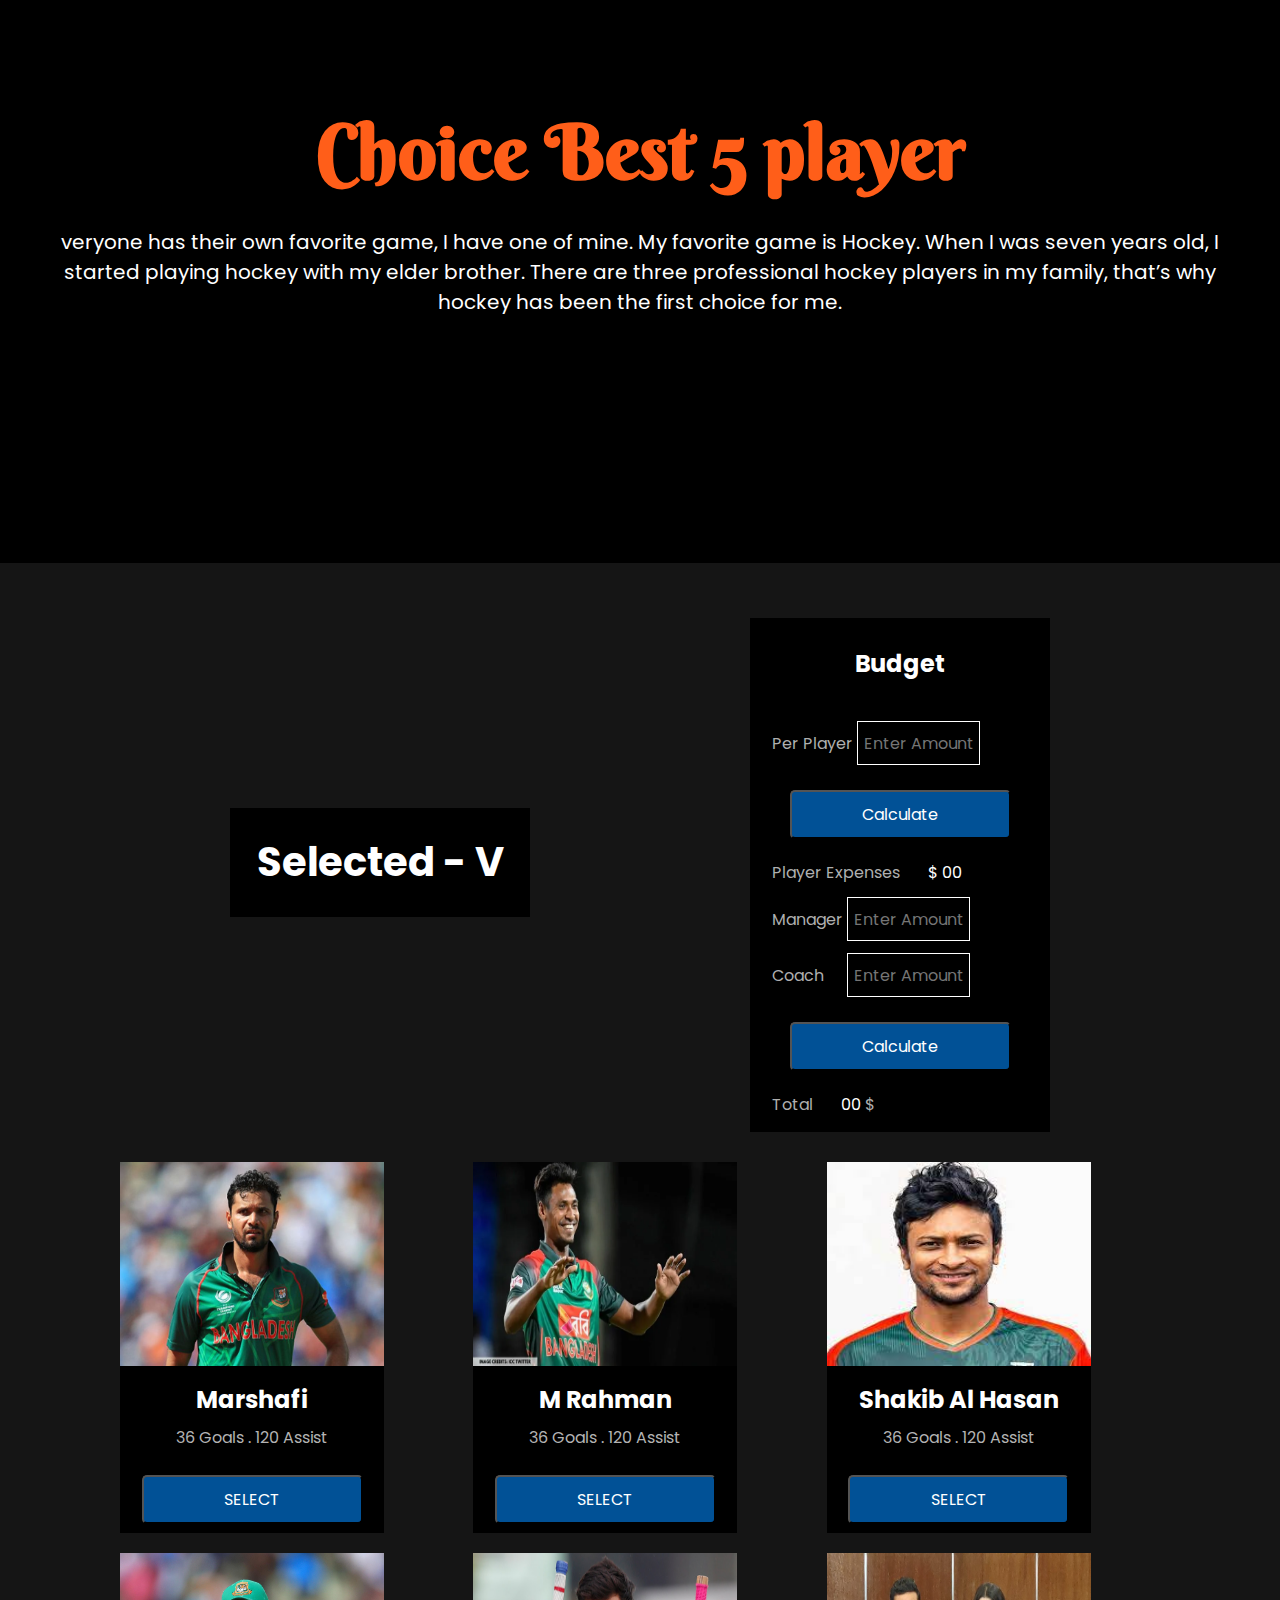
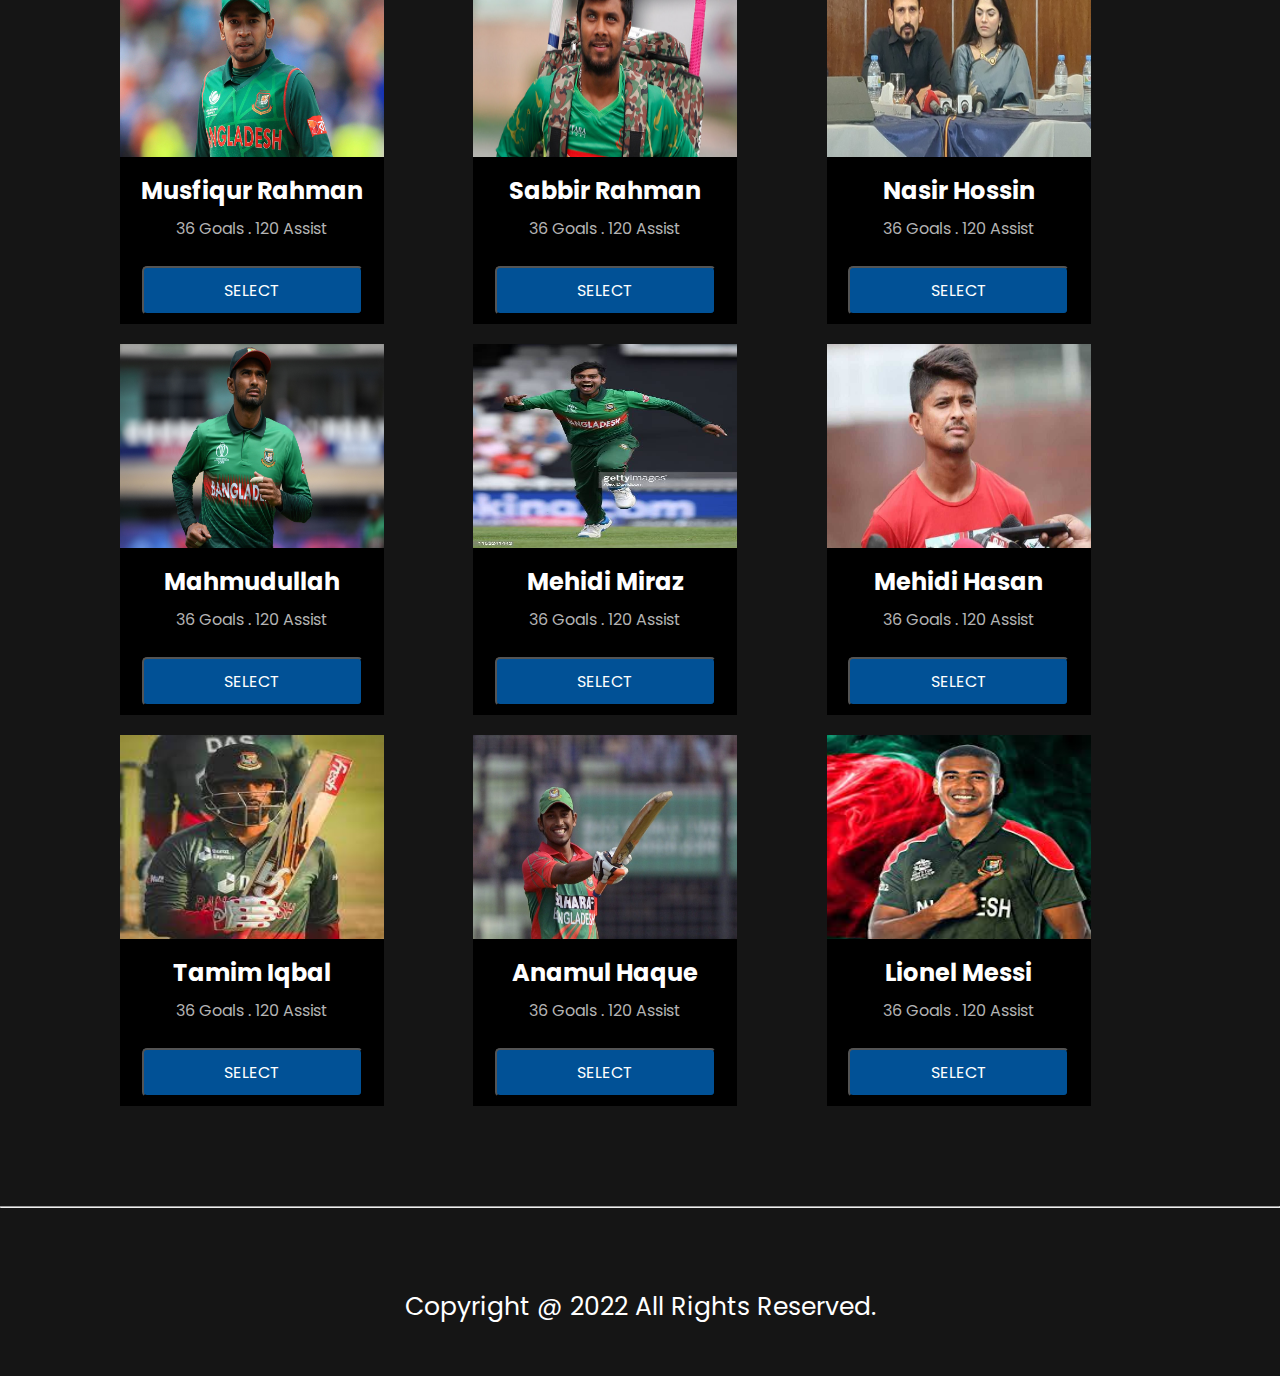
<file: index.html>
<!DOCTYPE html>
<html lang="en">

<head>
    <meta charset="UTF-8">
    <meta http-equiv="X-UA-Compatible" content="IE=edge">
    <meta name="viewport" content="width=device-width, initial-scale=1.0">
    <title>best 5</title>
    <!-- Boostrap link -->
    <!-- <link href="https://cdn.jsdelivr.net/npm/bootstrap@5.0.2/dist/css/bootstrap.min.css" rel="stylesheet" integrity="sha384-EVSTQN3/azprG1Anm3QDgpJLIm9Nao0Yz1ztcQTwFspd3yD65VohhpuuCOmLASjC" crossorigin="anonymous"> -->
    <!---------- Css--------- -->
    <link rel="stylesheet" href="Css/style.css">
    <!-- media -->
    <link rel="stylesheet" href="Css/media.css">
</head>

<body>

    <section class="full-body">
        <header>
            <div class="blog">
                <h1 class="heading">Choice Best 5 player</h1>
                <p>veryone has their own favorite game, I have one of mine. My favorite game is Hockey. When I was seven years old, I started playing hockey with my elder brother. There are three professional hockey players in my family, that’s why hockey has been the first choice for me.</p>
            </div>
        </header>

        <main>
            <div class="player-container">
                <article>
                    <div class="image">
                        <img src="img/mashrafe-mortaza-getty-1520352808.jpg" alt="" srcset="">
                    </div>
                    <div>
                        <h2 id="playerName1" class="player-name">Marshafi</h2>
                        <p class="player-detail">
                            <span>36 Goals</span>
                            <span>.</span>
                            <span> 120 Assist</span>
                        </p>
                    </div>
                    <button id="player1" class="btn"> SELECT </button>
                </article>
                <article>
                    <div class="image">
                        <img src="img/p2.webp" alt="" srcset="">
                    </div>
                    <div>
                        <h2 id="playerName2" class="player-name">M Rahman</h2>
                        <p class="player-detail">
                            <span>36 Goals</span>
                            <span>.</span>
                            <span> 120 Assist</span>
                        </p>
                        <button id="player2" class="btn"> SELECT </button>
                    </div>
                </article>
                <article>
                    <div class="image">
                        <img src="img/p3.jpg" alt="" srcset="">
                    </div>
                    <div>
                        <h2 id="playerName3" class="player-name">Shakib Al Hasan </h2>
                        <p class="player-detail">
                            <span>36 Goals</span>
                            <span>.</span>
                            <span> 120 Assist</span>
                        </p>
                        <button id="player3" class="btn"> SELECT </button>
                    </div>
                </article>
                <article>
                    <div class="image">
                        <img src="img/p4.jpg" alt="" srcset="">
                    </div>
                    <div>
                        <h2 id="playerName4" class="player-name"> Musfiqur Rahman</h2>
                        <p class="player-detail">
                            <span>36 Goals</span>
                            <span>.</span>
                            <span> 120 Assist</span>
                        </p>
                        <button id="player4" class="btn"> SELECT </button>
                    </div>
                </article>
                <article>
                    <div class="image">
                        <img src="img/p5.jpg" alt="" srcset="">
                    </div>
                    <div>
                        <h2 id="playerName5" class="player-name">Sabbir Rahman</h2>
                        <p class="player-detail">
                            <span>36 Goals</span>
                            <span>.</span>
                            <span> 120 Assist</span>
                        </p>
                        <button id="player5" class="btn"> SELECT </button>
                    </div>
                </article>
                <article>
                    <div class="image">
                        <img src="img/p6.jpg" alt="" srcset="">
                    </div>
                    <div>
                        <h2 id="playerName6" class="player-name">Nasir Hossin</h2>
                        <p class="player-detail">
                            <span>36 Goals</span>
                            <span>.</span>
                            <span> 120 Assist</span>
                        </p>
                        <button id="player6" class="btn"> SELECT </button>
                    </div>
                </article>
                <article>
                    <div class="image">
                        <img src="img/p7.jpg" alt="" srcset="">
                    </div>
                    <div>
                        <h2 id="playerName7" class="player-name">Mahmudullah</h2>
                        <p class="player-detail">
                            <span>36 Goals</span>
                            <span>.</span>
                            <span> 120 Assist</span>
                        </p>
                        <button id="player7" class="btn"> SELECT </button>
                    </div>
                </article>
                <article>
                    <div class="image">
                        <img src="img/gettyimages-1153241443-612x612.jpg" alt="" srcset="">
                    </div>
                    <div>
                        <h2 id="playerName8" class="player-name">Mehidi Miraz</h2>
                        <p class="player-detail">
                            <span>36 Goals</span>
                            <span>.</span>
                            <span> 120 Assist</span>
                        </p>
                        <button id="player8" class="btn"> SELECT </button>
                    </div>
                </article>
                <article>
                    <div class="image">
                        <img src="img/mahedi-hasan-27_07_2022.jpg" alt="" srcset="">
                    </div>
                    <div>
                        <h2 id="playerName9" class="player-name">Mehidi Hasan</h2>
                        <p class="player-detail">
                            <span>36 Goals</span>
                            <span>.</span>
                            <span> 120 Assist</span>
                        </p>
                        <button id="player9" class="btn"> SELECT </button>
                    </div>
                </article>
                <article>
                    <div class="image">
                        <img src="img/download.jpg" alt="" srcset="">
                    </div>
                    <div>
                        <h2 id="playerName10" class="player-name">Tamim Iqbal</h2>
                        <p class="player-detail">
                            <span>36 Goals</span>
                            <span>.</span>
                            <span> 120 Assist</span>
                        </p>
                        <button id="player10" class="btn"> SELECT </button>
                    </div>
                </article>
                <article>
                    <div class="image">
                        <img src="img/Anamul-Haque-Bijoy-1024x682.jpg" alt="" srcset="">
                    </div>
                    <div>
                        <h2 id="playerName11" class="player-name">Anamul Haque</h2>
                        <p class="player-detail">
                            <span>36 Goals</span>
                            <span>.</span>
                            <span> 120 Assist</span>
                        </p>
                        <button id="player11" class="btn"> SELECT </button>
                    </div>
                </article>
                <article>
                    <div class="image">
                        <img src="img/last.jpg" alt="" srcset="">
                    </div>
                    <div>
                        <h2 id="playerName12" class="player-name">Lionel Messi</h2>
                        <p class="player-detail">
                            <span>36 Goals</span>
                            <span>.</span>
                            <span> 120 Assist</span>
                        </p>
                        <button id="player12" class="btn"> SELECT </button>
                    </div>
                </article>
            </div>





            <aside>
                <div class="select-player">
                    <h1>Selected - V</h1>
                    <ul id="list">

                    </ul>
                    <p id="error"> Maximum 5 </p>
                </div>
                <div class="budget">
                    <div>


                    <h1>Budget</h1>
                    <p> Per Player </p> <input id="per-player-cost" type="text" placeholder="Enter Amount">
                    <button id="calculate" class="btn"> Calculate </button>
                    <p>Player Expenses <span class="expenses">$ <span id="totalAmount"> 00</span></span></p>

                   </div>
                    <div>
                    <p>Manager </p> <input id="manager" type="text" placeholder="Enter Amount">
                    <p>Coach </p> <input id="coach" style="margin-left: 19px;" type="text" placeholder="Enter Amount">

                    <button id="calculate1" onclick="perPlayerCost()" class="btn"> Calculate </button>
                    <p>Total <span id="totalCost" class="expenses">00  </span>$</p>
                </div>
                </div>

            </aside>
        </main>

     <hr>
 
     <p class="bottom">Copyright @ 2022 All Rights Reserved.</p>

    </section>
    <!-- <script src="https://cdn.jsdelivr.net/npm/bootstrap@5.0.2/dist/js/bootstrap.bundle.min.js" integrity="sha384-MrcW6ZMFYlzcLA8Nl+NtUVF0sA7MsXsP1UyJoMp4YLEuNSfAP+JcXn/tWtIaxVXM" crossorigin="anonymous"></script> -->
    <script src="Js/newJs.js"></script>
    
</body>

</html>
</file>
<file: Css/style.css>
@import url('https://fonts.googleapis.com/css2?family=Montserrat:wght@500&family=Poppins:ital@1&family=Titillium+Web:ital,wght@1,300&display=swap');
@import url('https://fonts.googleapis.com/css2?family=Berkshire+Swash&family=Great+Vibes&family=Montserrat:wght@500&family=Poppins:ital@1&family=Titillium+Web:ital,wght@1,300&display=swap');


*{
    margin: 0;
    padding: 0;
    font-family: 'Poppins', sans-serif;

}

.full-body{
  max-width: 1400px ;
  margin: 0px auto;
 
  background-color: #151515;

}
header{
    background-color: #000000;
}

.heading{
    color: #FF5E19;
    font-size: 76px;
    padding-top: 105px;
    text-align: center;
    font-family: 'Berkshire Swash';
}
.blog p{
    color: white;
    font-size: 20px;
    text-align: center;
    padding: 28px 50px;
    padding-bottom: 246px;
}
/*------------ header_------------- end */
main{
    display: flex;
    justify-content: space-between;
    margin: 30px 120px;
  
}
.player-container{
    
    display: grid;
    grid-template-columns: repeat(3,1fr);
    grid-gap: 20px;
}
article{
    width: 264px;
    height: 371px;
    /* border: 1px solid white; */
    background-color: black ;
}
.image{
    height: 204px;
}
.image img{
    width: 100%;
    height: 100%;
}
.player-name{
    color: white;
    font-size: 24px;
    text-align: center;
    margin: 16px auto 8px auto;
}
.player-detail{
    color: #B3B3B3;
    text-align: center;
}
.btn{
    width: 221px;
    padding: 10px;
    display: block;
    margin: 25px auto 21px auto;
    background-color: #015196;
    font-size: 16px;
    color: white;
    border-radius: 5px ;
    cursor: pointer;
}

/*----------- select player -----------------*/

.select-player {
    background-color: #000000;
    width: 300px;
    /* height: 371px; */
    
}
.select-player h1{
    color: white;
    font-size: 40px;
    text-align: center;
    padding-top: 24px;

}
.budget{
    background-color: #000000;
    width: 300px;
    height:514px ;
    margin-top: 25px;
   
}
.budget h1{
    color: white;
    font-size: 24px;
    text-align: center;
    padding: 28px;
}
.budget p{
    color: #AFAFAF;
    font-size: 16px;
    display: inline-block;
    margin-left: 22px;
}
.budget input{
    width: 121px;
    height: 42px;
    background-color: #000000;
    border: 1px solid white;
    margin-right: 22px;
    margin-top: 12px; 

}
.budget input[type=text]{
    color: white;
    text-align: center;
    font-size: 16px;
}

.expenses{
  color: white;
  margin-left: 24px;
}
#list{
    
    display: inline-block;
    margin-left: 50px;
}
#list li{
    color: #fff;
    font-size: 30px;
    margin-bottom: 10px;
    list-style: type;
  
}
#error{
    color: red;
    text-align: center;
    font-size: 20px;
    display: none;
}
hr{
   margin-top: 100px;

}
.bottom{
    margin-top: 30px        ;
    color: white;
    text-align: center;
    padding: 50px;
    font-size: 25px;
}
</file>
<file: Css/media.css>
@media only screen and (max-width:1399px) {
   
    main{
        flex-direction: column-reverse;
    }
    
    aside{
        
        margin-bottom: 30px;
        display: flex;
        align-items: center;
        justify-content: space-around;
    }
   
}
@media only screen and (max-width:1199px){
    .player-container{
        grid-template-columns: repeat(2,1fr);
        margin: 0 auto;
    }
    
    aside{
        flex-direction: column;
    }
}
@media only screen and (max-width:768px){
    .heading{
         font-size: 60px; 
    }
    .player-container{
        grid-template-columns: 1fr;
    }


}



    @media only screen and (max-width:576px){
        .heading{
            font-size: 30px;
        }
        .blog p{
            font-size:15px;
        }
        .player-container{
            margin: 0 auto;
        }
        main{
            margin: 30px auto;
        }
    }
</file>
